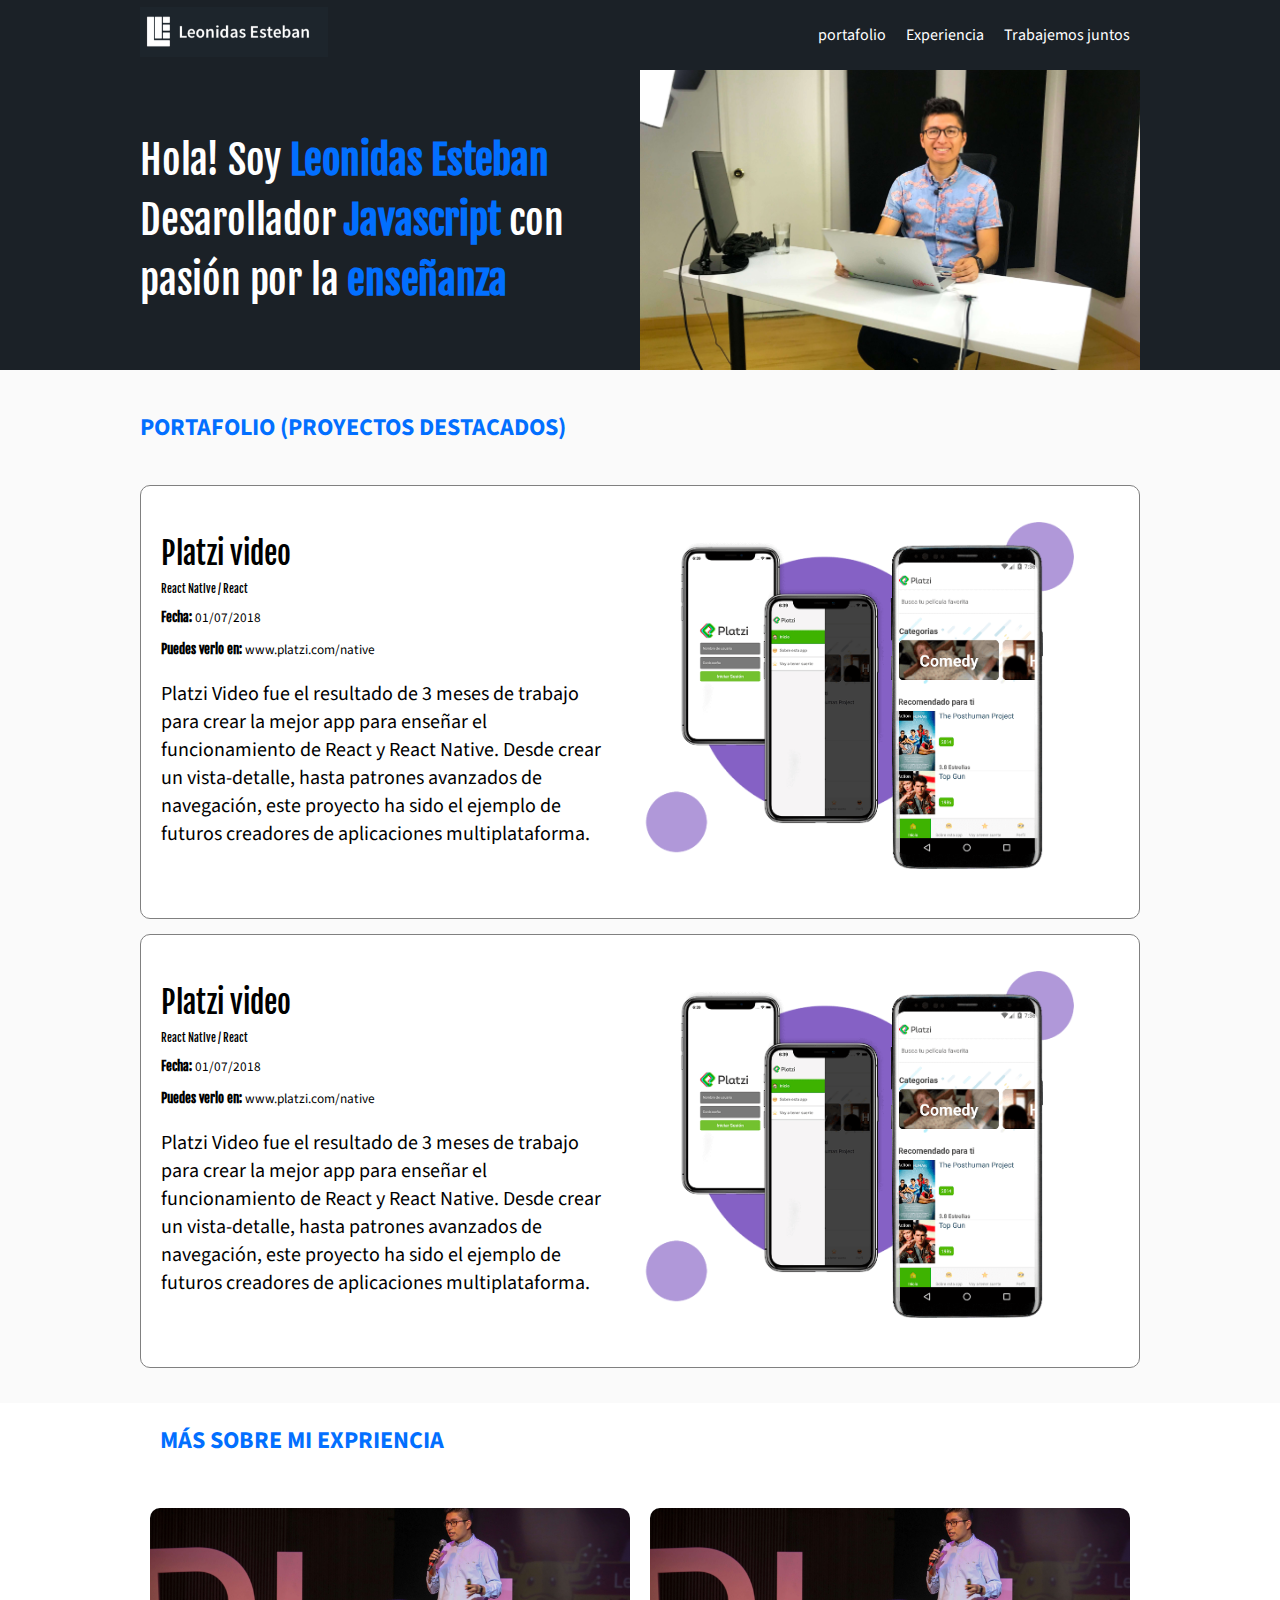
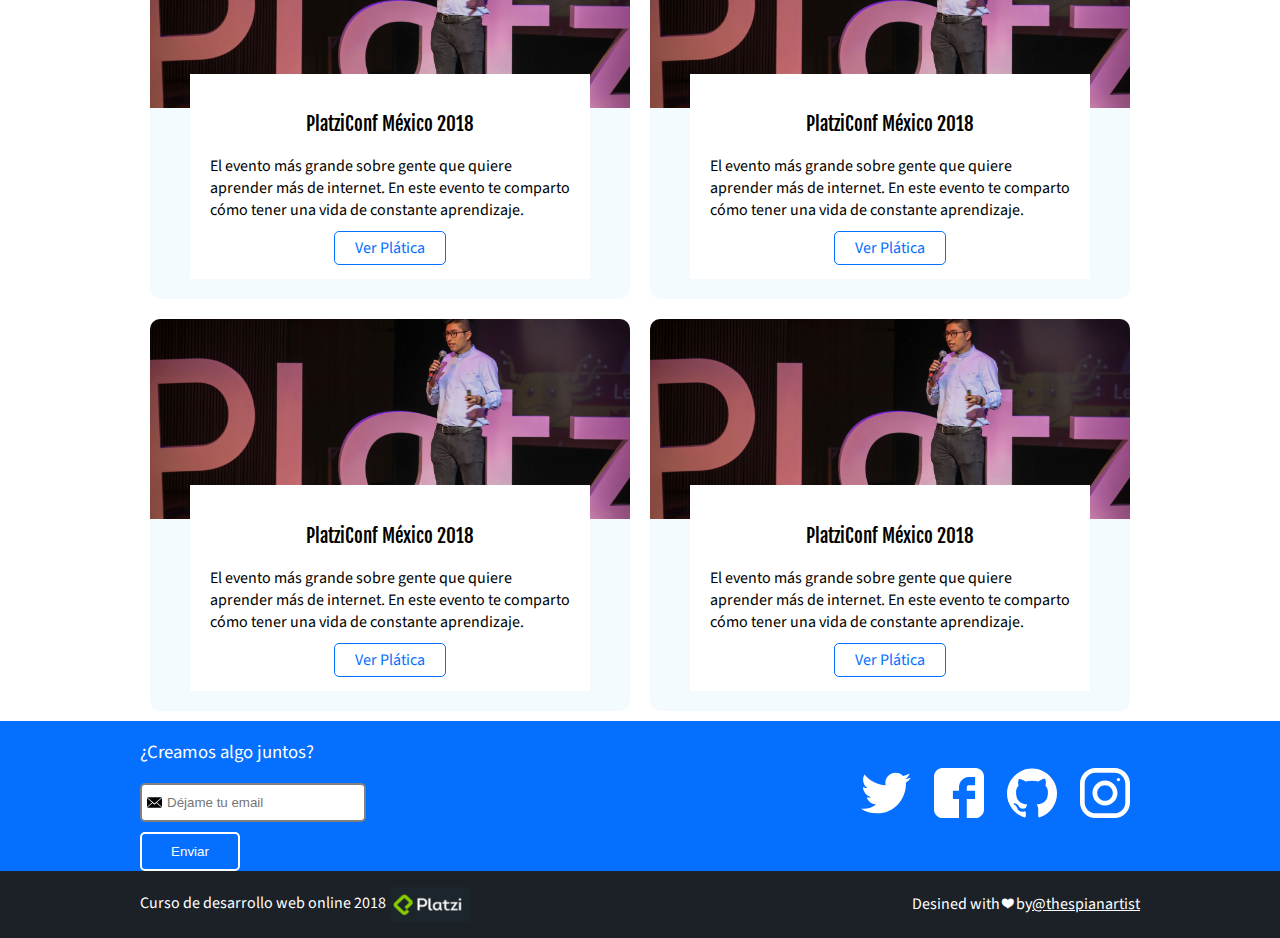
<file: index.html>
<!DOCTYPE html>
<html lang="es">
  <head>
    <meta charset="UTF-8" />
    <title>Leonidas Esteban</title>
    <link rel="icon" type="image/png" href="imagenes/favicon.png" />
    <link
      href="https://fonts.googleapis.com/css2?family=Fjalla+One&family=Source+Sans+Pro&display=swap"
      rel="stylesheet"
    />
    <link rel="stylesheet" href="css/estilos.css" />
  </head>
  <body>
    <header class="header">
      <div class="container">
        <figure class="logo">
          <img
            src="imagenes/logo.png"
            height="50"
            alt="Logo de http://leonidasesteban.com"
          />
        </figure>
        <nav class="menu">
          <ol>
            <li>
              <a class="link" href="#portafolio">portafolio</a>
            </li>
            <li>
              <a class="link" href="#eventos">Experiencia</a>
            </li>
            <li>
              <a class="link" href="#contacto">Trabajemos juntos</a>
            </li>
          </ol>
        </nav>
      </div>
    </header>
    <section class="hero">
      <div class="container">
        <h1>
          Hola! Soy <strong>Leonidas Esteban</strong><br />
          Desarollador <strong>Javascript</strong> con <br />
          pasión por la <strong>enseñanza</strong>
        </h1>
        <img
          class="hero-image"
          src="imagenes/hero.jpg"
          width="500"
          height="300"
          alt="imagen principal del sitio"
        />
      </div>
    </section>
    <section id="portafolio" class="portfolio">
      <div class="container">
        <h2>Portafolio (Proyectos Destacados)</h2>
        <article class="project">
          <div class="project-details">
            <h3 class="project-title">Platzi video</h3>
            <h6 class="project-course">React Native / React</h6>
            <p class="project-date">
              <small><strong>Fecha: </strong>01/07/2018</small>
            </p>
            <p class="project-url">
              <small
                ><strong>Puedes verlo en: </strong>www.platzi.com/native</small
              >
            </p>
            <p class="project-description">
              Platzi Video fue el resultado de 3 meses de trabajo para crear la
              mejor app para enseñar el funcionamiento de React y React Native.
              Desde crear un vista-detalle, hasta patrones avanzados de
              navegación, este proyecto ha sido el ejemplo de futuros creadores
              de aplicaciones multiplataforma.
            </p>
          </div>
          <figure class="project-imageContainer">
            <img
              class="project-image"
              src="imagenes/platzi-video-react-native.png"
              alt="proyecto del
          curso de React native"
              width="500"
            />
          </figure>
        </article>
        <article class="project">
          <div class="project-details">
            <h3 class="project-title">Platzi video</h3>
            <h6 class="project-course">React Native / React</h6>
            <p class="project-date">
              <small><strong>Fecha: </strong>01/07/2018</small>
            </p>
            <p class="project-url">
              <small
                ><strong>Puedes verlo en: </strong>www.platzi.com/native</small
              >
            </p>
            <p class="project-description">
              Platzi Video fue el resultado de 3 meses de trabajo para crear la
              mejor app para enseñar el funcionamiento de React y React Native.
              Desde crear un vista-detalle, hasta patrones avanzados de
              navegación, este proyecto ha sido el ejemplo de futuros creadores
              de aplicaciones multiplataforma.
            </p>
          </div>
          <figure class="project-imageContainer">
            <img
              class="project-image"
              src="imagenes/platzi-video-react-native.png"
              alt="proyecto del
          curso de React native"
              width="500"
            />
          </figure>
        </article>
      </div>
    </section>
    <div class="container">
      <h2 class="event-list-title">Más sobre mi expriencia</h2>
    </div>
    <section id="eventos" class="event-list">
      <div class="container">
        <article class="event">
          <figure class="event-imageContainer">
            <img
              class="event-image"
              src="imagenes/platzi-conf.jpg"
              width="500"
            />
          </figure>
          <div class="event-detail">
            <h3 class="event-title">PlatziConf México 2018</h3>
            <p class="event-description">
              El evento más grande sobre gente que quiere aprender más de
              internet. En este evento te comparto cómo tener una vida de
              constante aprendizaje.
            </p>
            <a
              class="event-url"
              href="https://www.youtube.com/watch?v=q6EoRBvdVPQ"
              target="_blank"
              >Ver Plática</a
            >
          </div>
        </article>
        <article class="event">
          <figure class="event-imageContainer">
            <img
              class="event-image"
              src="imagenes/platzi-conf.jpg"
              width="500"
            />
          </figure>
          <div class="event-detail">
            <h3 class="event-title">PlatziConf México 2018</h3>
            <p class="event-description">
              El evento más grande sobre gente que quiere aprender más de
              internet. En este evento te comparto cómo tener una vida de
              constante aprendizaje.
            </p>
            <a
              class="event-url"
              href="https://www.youtube.com/watch?v=q6EoRBvdVPQ"
              target="_blank"
              >Ver Plática</a
            >
          </div>
        </article>
        <article class="event">
          <figure class="event-imageContainer">
            <img
              class="event-image"
              src="imagenes/platzi-conf.jpg"
              width="500"
            />
          </figure>
          <div class="event-detail">
            <h3 class="event-title">PlatziConf México 2018</h3>
            <p class="event-description">
              El evento más grande sobre gente que quiere aprender más de
              internet. En este evento te comparto cómo tener una vida de
              constante aprendizaje.
            </p>
            <a
              class="event-url"
              href="https://www.youtube.com/watch?v=q6EoRBvdVPQ"
              target="_blank"
              >Ver Plática</a
            >
          </div>
        </article>
        <article class="event">
          <figure class="event-imageContainer">
            <img
              class="event-image"
              src="imagenes/platzi-conf.jpg"
              width="500"
            />
          </figure>
          <div class="event-detail">
            <h3 class="event-title">PlatziConf México 2018</h3>
            <p class="event-description">
              El evento más grande sobre gente que quiere aprender más de
              internet. En este evento te comparto cómo tener una vida de
              constante aprendizaje.
            </p>
            <a
              class="event-url"
              href="https://www.youtube.com/watch?v=q6EoRBvdVPQ"
              target="_blank"
              >Ver Plática</a
            >
          </div>
        </article>
      </div>
    </section>
    <section id="contacto" class="contact">
      <div class="container">
        <form action="/suscripcion/" class="form-email">
          <h3>¿Creamos algo juntos?</h3>
          <input type="text" placeholder="Déjame tu email" id="email" />
          <button>Enviar</button>
        </form>
        <div class="social">
          <a href="https://twitter.com" class="social-link twitter"></a>
          <a href="https://facebook.com" class="social-link facebook"></a>
          <a href="https://github.com" class="social-link github"></a>
          <a href="https://instagram.com" class="social-link instagram"></a>
        </div>
      </div>
    </section>
    <footer class="footer">
      <div class="container">
        <div>
          <p>
            Curso de desarrollo web online 2018
            <img src="/imagenes/platzi.png" width="80px" alt="Platzi" />
          </p>
        </div>
        <div>
          <p>
            Desined with ❤ by<a
              href="https://twitter.com/thespianartist"
              target="_blank"
              >@thespianartist</a
            >
          </p>
        </div>
      </div>
    </footer>
  </body>
</html>
</file>
<file: css/estilos.css>
figure {
  margin: 0;
}

body {
  font-family: "Source Sans Pro", sans-serif;
  margin: 0;
}

h1,
h2,
h3,
h4,
h5,
h6 {
  font-family: "Fjalla One", sans-serif;
  font-weight: normal;
}

ol,
ul {
  margin: 0;
  padding: 0;
  list-style: none;
}

h1 {
  font-size: 40px;
  line-height: 1.5;
  letter-spacing: -0.2px;
  color: white;
  margin: 0;
}

h2 {
  color: #026fff;
  text-transform: uppercase;
  font-family: "Source Sans Pro", sans-serif;
  font-weight: bold;
  font-size: 24px;
  margin-bottom: 40px;
}

h1 strong {
  color: #026fff;
}

.hero {
  height: 300px;
  /*background-image: url("../imagenes/hero.jpg");*/
  background-color: #1b2127;
  /*background-size: 500px 300px;
  background-repeat: no-repeat;
  background-position-x: right;*/
  display: flex;
  align-items: center;
  justify-content: space-between;
}

.hero-image {
  object-fit: cover;
}

.portfolio {
  background: #fafafa;
  padding: 20px;
}

.project {
  border: 1px solid gray;
  border-radius: 10px;
  /*margin: 10px;*/
  margin-bottom: 15px;
  padding: 20px;
  background: white;
  display: flex;
  align-items: center;
  justify-content: space-between;
}

.project-course,
.project-date,
.project-url {
  margin: 10px 0;
}

.project-description {
  font-size: 20px;
}

.project strong {
  font-family: "Fjalla One", sans-serif;
}

.project-title {
  font-size: 30px;
  margin-top: 0;
  margin-bottom: 10px;
}

.project-details {
  width: 500px;
}

.project-imageContainer {
  width: 500px;
}

.header {
  background-color: #1b2127;
  color: white;
  display: flex;
  height: 70px;
  align-items: center;
  justify-content: space-between;
}

.header a {
  color: white;
  text-decoration: none;
  height: inherit;
  display: flex;
  align-items: center;
  padding: 0 10px;
}

.header ol {
  display: flex;
  height: inherit;
}

.header li {
  height: inherit;
}

.menu {
  /* .menu hereda de .header */
  height: inherit;
}

.footer {
  color: white;
  background-color: #1b2127;
  display: flex;
  align-items: center;
  justify-content: space-between;
}

.footer img {
  vertical-align: middle;
}
.footer a {
  color: white;
}

.event-list {
  display: flex;
  flex-wrap: wrap;
  justify-content: space-around;
}

.event-list-title {
  margin-left: 20px;
}

.event {
  margin: 10px;
  width: 480px;
  flex-shrink: 0;
  border-radius: 10px;
  overflow: hidden;
  background: #f4fbff;
}

.event img {
  width: 480px;
  height: 200px;
  object-fit: cover;
}

.event-detail {
  margin: 20px 40px;
  margin-top: -40px;
  background-color: white;
  position: relative;
  padding: 20px;
  text-align: center;
}

.event-description {
  text-align: left;
}

.event-url {
  color: #056fff;
  border: 1px solid;
  padding: 5px 20px;
  text-decoration: none;
  border-radius: 5px;
}

.contact {
  background-color: #056fff;
  color: white;
  height: 150px;
  display: flex;
  align-items: center;
  justify-content: space-between;
}

.social {
}

.social-link {
  display: inline-block;
  width: 50px;
  height: 50px;
  margin: 0 10px;
  background-size: 50px 50px;
}
.social-link.twitter {
  background-image: url("/imagenes/twitter.svg");
}
.social-link.facebook {
  background-image: url("/imagenes/facebook.svg");
}
.social-link.github {
  background-image: url("/imagenes/github.svg");
}
.social-link.instagram {
  background-image: url("/imagenes/instagram.svg");
}

.form-email input {
  border-color: gray;
  border-style: solid;
  border-radius: 5px;
  padding: 10px 20px 10px 25px;
  background-image: url("/imagenes/envelope.svg");
  background-size: 15px 15px;
  background-repeat: no-repeat;
  background-position-y: center;
  background-position-x: 5px;
}

.form-email button {
  display: block;
  background: transparent;
  color: white;
  padding: 10px 0;
  border-radius: 5px;
  width: 100px;
  margin-top: 10px;
  cursor: pointer;
  border-color: white;
  border-style: solid;
}

.form-email h3 {
  font-family: "Source Sans Pro", sans-serif;
}

.container {
  /*border: 1px solid red;*/
  width: 1000px;
  margin: 0 auto;
  display: inherit;
  justify-content: inherit;
  align-items: inherit;
  height: inherit;
  flex-wrap: inherit;
}
</file>
